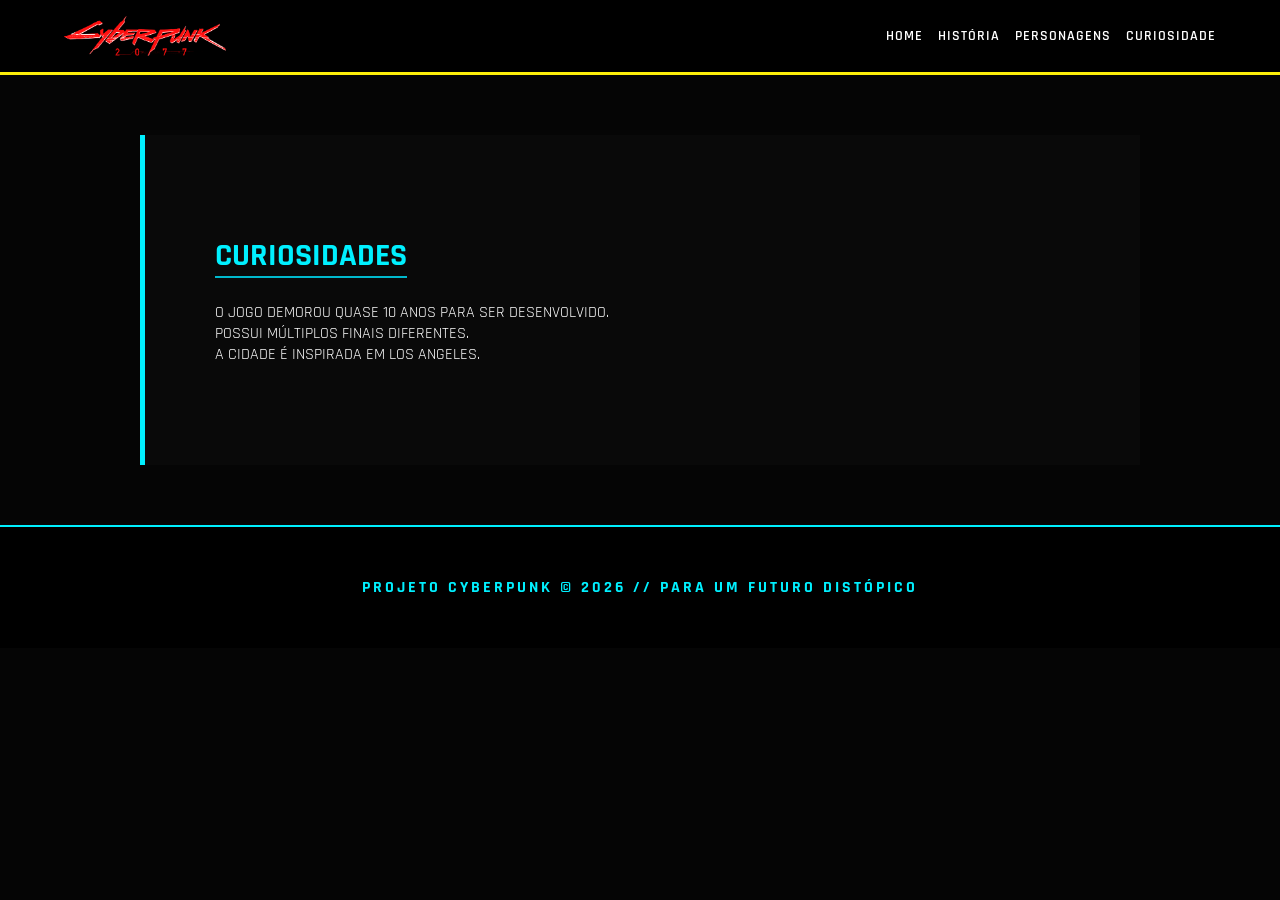
<file: public/curiosidade.html>
<!DOCTYPE html>
<html lang="en">
<head>
    <meta charset="UTF-8">
    <meta name="viewport" content="width=device-width, initial-scale=1.0">
    <title>Curiosidades</title>
    <meta name="viewport" content="width=device-width, initial-scale=1">
    <link href="https://fonts.googleapis.com/css2?family=Rajdhani:wght@400;600;700&family=VT323&family=Orbitron:wght@400;900&display=swap" rel="stylesheet">
    <link rel="stylesheet" href="css/style.css">
    <script src="script.js"></script>
</head>
<body>
    <header class="header">
    <img src="img/cyberpunk-2077-seeklogo.png" alt="">

    <nav class="menu"> 
        <a href="index.html">Home</a>
        <a href="história.html">História</a>
        <a href="personagem.html">Personagens</a>
        <a href="curiosidade.html">Curiosidade</a>
    </nav> 
</header>

    <section>
  <h2>Curiosidades</h2>
  <div class="cards">
    <div class="card">O jogo demorou quase 10 anos para ser desenvolvido.</div>
    <div class="card">Possui múltiplos finais diferentes.</div>
    <div class="card">A cidade é inspirada em Los Angeles.</div>
  </div>
</section>
    
<footer>
  <p>PROJETO CYBERPUNK © 2026 // PARA UM FUTURO DISTÓPICO</p>
</footer>

</body>
</html>
</file>
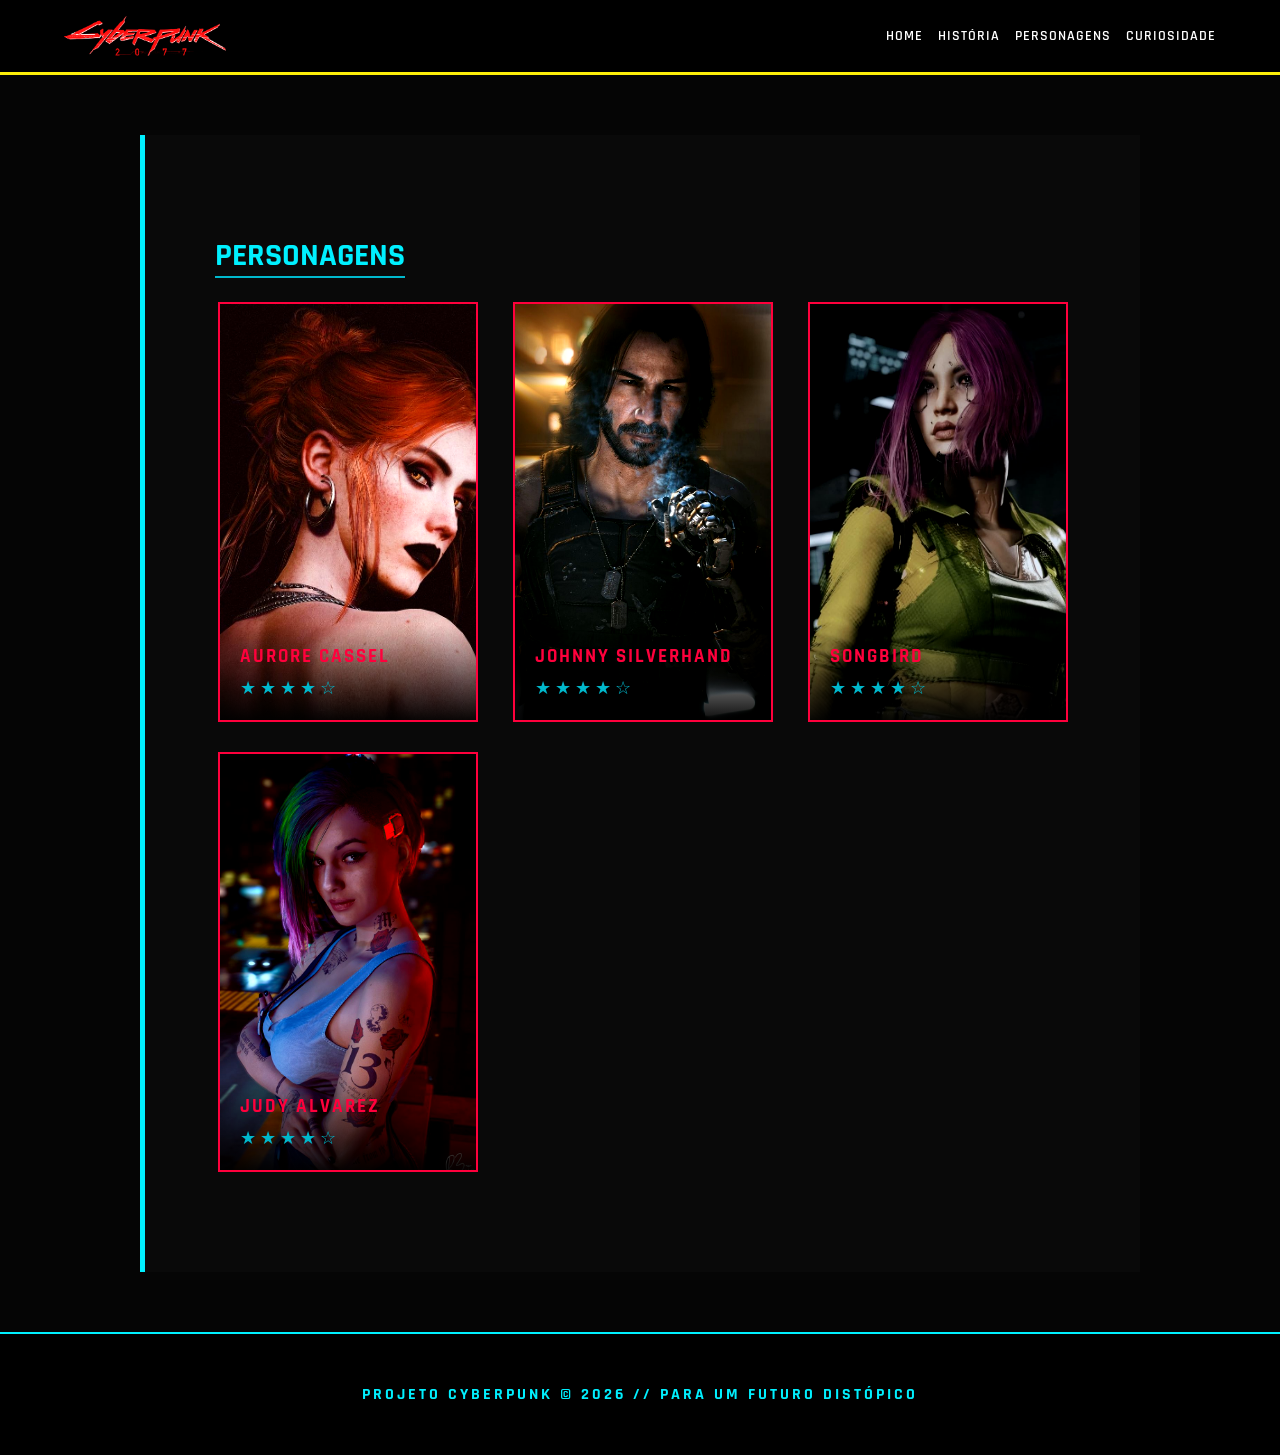
<file: public/personagem.html>
<!DOCTYPE html>
<html lang="pt-br">
<head>
    <meta charset="UTF-8">
    <meta name="viewport" content="width=device-width, initial-scale=1.0">
    <title>Personagens</title>
    <meta name="viewport" content="width=device-width, initial-scale=1">
    <link href="https://fonts.googleapis.com/css2?family=Rajdhani:wght@400;600;700&family=VT323&family=Orbitron:wght@400;900&display=swap" rel="stylesheet">
    <link rel="stylesheet" href="css/style.css">
    <script src="script.js"></script>
</head>

<body>

<header class="header">
    <img src="img/cyberpunk-2077-seeklogo.png" alt="">

    <nav class="menu"> 
        <a href="index.html">Home</a>
        <a href="história.html">História</a>
        <a href="personagem.html">Personagens</a>
        <a href="curiosidade.html">Curiosidade</a>
    </nav> 
</header>

<section class="personagens">

    <h2>PERSONAGENS</h2>
<div class="grid-cartas">

  <!-- CARD 1 -->
    <article class="card-tarot">
        <img src="img/𝑨𝒖𝒓𝒐𝒓𝒆_𝑪𝒂𝒔𝒔𝒆𝒍.jpg" alt="Aurore Cassel">

        <div class="card-info">
            <h3>Aurore Cassel</h3>
            <p></p>

            <div class="rating">
                ★★★★☆
            </div>
        </div>
    </article>

    <!-- CARD 2 -->
    <article class="card-tarot">
        <img src="img/Johnny_Silverhand.jpg" alt="Johnny Silverhand">

        <div class="card-info">
            <h3>Johnny Silverhand</h3>
            <p></p>

            <div class="rating">
                ★★★★☆
            </div>
        </div>
    </article>

    <!-- CARD 3 -->
    <article class="card-tarot">
        <img src="img/Song_So_Mi.jpg" alt="Songbird">

        <div class="card-info">
            <h3>Songbird</h3>
            <p>
            </p>

            <div class="rating">
                ★★★★☆
            </div>
        </div>
    </article>

    <!-- CARD 4 -->
    <article class="card-tarot">
        <img src="img/𝑱𝒖𝒅𝒚_𝑨𝒍𝒗𝒂𝒓𝒆𝒛.jpg" alt="Judy Alvarez">

        <div class="card-info">
            <h3>Judy Alvarez</h3>
            <p></p>

            <div class="rating">
                ★★★★☆
            </div>
        </div>
    </article>

    
    

    
</div>
</section>

<footer class="footer">
    <p>PROJETO CYBERPUNK © 2026 // PARA UM FUTURO DISTÓPICO</p>
</footer>

</body>
</html>
</file>
<file: public/css/style.css>
:root {
    --cp-yellow: #fcee0a;
    --cp-purple: #9d00ff;
    --cp-purple-soft: #6f00b8;
    --cp-blue: #00f0ff;
    --cp-blue-soft: #00b8cc;
    --cp-red: #ff003c;
    --cp-red-soft: #cc002f;
    --cp-bg: #050505;

    --cp-text: white;
    --cp-text-dim: #9aa0c3;
}

* {
    margin: 0;
    padding: 0;
    box-sizing: border-box;
}

body {
    background-color: var(--cp-bg);
    color: var(--cp-text);
    font-family: 'Rajdhani', sans-serif;
    overflow-x: hidden;
    text-transform: uppercase;
}

#loading-screen {
    position: fixed;
    inset: 0;
    background: black;
    z-index: 1000;
    display: flex;
    justify-content: center;
    align-items: center;
    font-family: 'VT323', monospace;
}

.terminal {
    width: 90%;
    max-width: 600px;
    color: var(--cp-yellow);
}

#loading-text {
    font-size: 1.5rem;
    min-height: 3rem;
    margin-bottom: 1rem;
}

.progress-bar {
    width: 100%;
    height: 12px;
    background: rgba(252, 238, 10, 0.1);
    border: 1px solid var(--cp-yellow);
}

.progress {
    width: 0%;
    height: 100%;
    background: var(--cp-yellow);
    box-shadow: 0 0 15px var(--cp-yellow);
}

.hint {
    margin-top: 1.5rem;
    text-align: center;
    letter-spacing: 2px;
    opacity: 0;
}

.hint.active {
    animation: pulse 1.5s infinite;
    opacity: 1;
}

@keyframes pulse {
    50% { opacity: 0.2; }
}

.bg-overlay {
    position: fixed;
    inset: 0;
    background: linear-gradient(rgba(0,0,0,0.7), rgba(0,0,0,0.9)),
                url('../img/Night City.jpg');
    background-size: cover;
    background-position: center;
    z-index: -1;
}

.scanlines {
    position: fixed;
    inset: 0;
    background: linear-gradient(to bottom, transparent 50%, rgba(0, 0, 0, 0.1) 50%);
    background-size: 100% 4px;
    pointer-events: none;
    z-index: 500;
    opacity: 0.3;
}

header {
    background: rgba(0, 0, 0, 0.95);
    border-bottom: 3px solid var(--cp-yellow);
    padding: 1rem 5%;
    display: flex;
    justify-content: space-between;
    align-items: center;
    position: sticky;
    top: 0;
    z-index: 100;
    flex-wrap: wrap;
}

header img {
    height: 40px;
}

nav {
    display: flex;
    flex-wrap: wrap;
    gap: 15px;
}

nav a {
    color: white;
    text-decoration: none;
    font-weight: 600;
    font-size: 0.9rem;
    letter-spacing: 1px;
    transition: 0.3s;
}

nav a:hover {
    color: var(--cp-blue);
    text-shadow: 0 0 10px var(--cp-blue);
}

main {
    min-height: 90vh;
    display: flex;
    flex-direction: column;
    justify-content: center;
    align-items: center;
    text-align: center;

    padding: 40px 20px;
}

main img {
    
    max-width: 90%;
    height: auto;
    max-height: 250px;
    filter: drop-shadow(5px 5px 0px var(--cp-red));
    margin-bottom: 1rem;
}

main p {
    color: var(--cp-blue);
    font-size: 1.5rem;
    letter-spacing: 6px;
    margin-bottom: 2rem;
}

.btn-cyber {
    background: transparent;
    color: var(--cp-blue);
    border: 1px solid var(--cp-blue);
    padding: 15px 45px;
    font-weight: 700;
    cursor: pointer;
    transition: 0.3s;
}

.btn-cyber:hover {
    background: var(--cp-yellow);
    color: black;
    box-shadow: 0 0 20px var(--cp-yellow);
    transform: scale(1.05);
}

section {
    max-width: 1000px;
    margin: 60px auto;
    padding: 100px 70px;
    background: rgba(10, 10, 10, 0.9);
    border-left: 5px solid var(--cp-blue);
}

section h2 {
    color: var(--cp-blue);
    font-size: 2rem;
    margin-bottom: 1.5rem;
    border-bottom: 2px solid var(--cp-blue-soft);
    display: inline-block;
}

section p {
    line-height: 1.8;
    color: #ddd;
    font-size: 1rem;
}

#sobre {
    align-items: center;
    justify-content: space-between;
    gap: 40px;
}

#sobre img {
    width: 50%;
    max-width: 500px;
    
}
.grid-cartas {
    display: grid;
    grid-template-columns: repeat(3, 1fr);
    gap: 30px;
    justify-items: center;
}

.card-tarot {
    position: relative;
    width: 100%;
    max-width: 260px;
    height: 420px;
    border: 2px solid var(--cp-red);
    overflow: hidden;
    background: black;
    transition: 0.3s;
}

.card-tarot img {
    width: 100%;
    height: 100%;
    object-fit: cover;
    filter: contrast(1.2);
    transition: 0.4s;
}

.card-info {
    position: absolute;
    bottom: 0;
    width: 100%;
    padding: 20px;
    background: linear-gradient(transparent, rgba(0,0,0,0.95));
}

.card-info h3 {
    color: var(--cp-red);
    margin-bottom: 10px;
    letter-spacing: 2px;
}

.card-info p {
    font-size: 0.85rem;
    color: #bbb;
    margin-bottom: 10px;
}

.rating {
    color: var(--cp-blue-soft);
    font-size: 1.1rem;
    letter-spacing: 4px;
}

.card-tarot:hover {
    box-shadow: 0 0 25px var(--cp-red);
    transform: translateY(-5px) scale(1.03);
}

.card-tarot:hover img {
    transform: scale(1.1);
}

footer {
    text-align: center;
    padding: 50px;
    background: #000;
    border-top: 2px solid var(--cp-blue);
    color: var(--cp-blue);
    font-weight: bold;
    letter-spacing: 3px;
}

.main-content {
    display: none;
    opacity: 0;
}

.show-content {
    display: block !important;
    animation: fadeIn 1s forwards;
}

@keyframes fadeIn {
    from { opacity: 0; transform: translateY(20px); }
    to { opacity: 1; transform: translateY(0); }
}

@media (max-width: 900px) {
    .grid-cartas {
        grid-template-columns: repeat(2, 1fr);
    }

    main p {
        font-size: 1.2rem;
        letter-spacing: 4px;
    }

    section {
        margin: 40px 20px;
    }
}

@media (max-width: 600px) {
    header {
        flex-direction: column;
        align-items: center;
        gap: 10px;
    }

    nav {
        justify-content: center;
    }

    .grid-cartas {
        grid-template-columns: 1fr;
    }

    .card-tarot {
        height: auto;
    }

    section {
        padding: 20px;
        margin: 30px 10px;
    }

    main {
        min-height: auto;
    }

    main p {
        font-size: 1rem;
        letter-spacing: 3px;
    }

    main img {
        max-height: 180px;
    }
}
</file>
